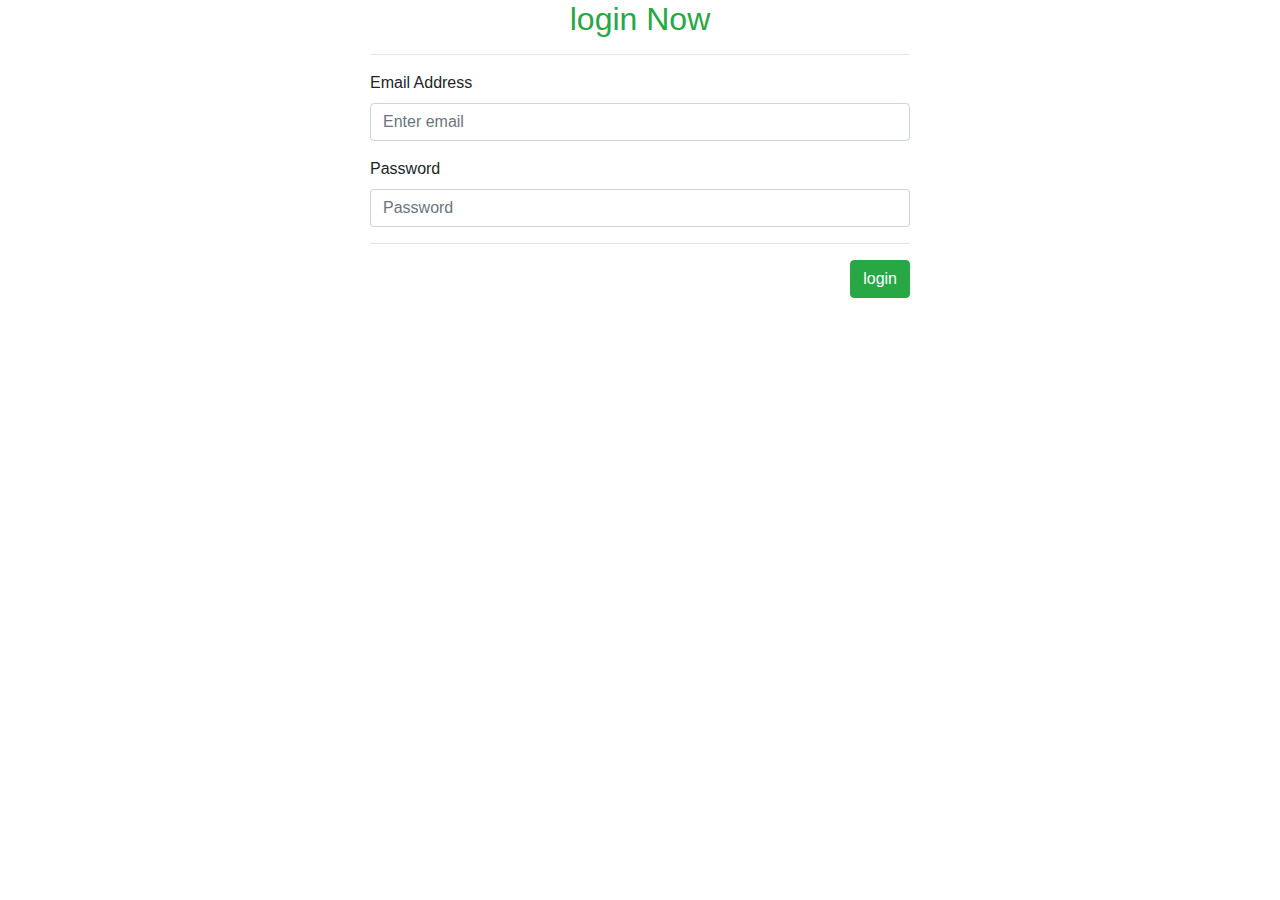
<file: assets/login.html>
<!DOCTYPE html>
 <html lang="en">
 <head>
    <title> login </title>
    <link rel="stylesheet" href="https://stackpath.bootstrapcdn.com/bootstrap/4.4.1/css/bootstrap.min.css">
    <script src="https://code.jquery.com/jquery-3.4.1.slim.min.js"></script>
  <script src="https://cdn.jsdelivr.net/npm/popper.js@1.16.0/dist/umd/popper.min.js"></script>
  <script src="https://stackpath.bootstrapcdn.com/bootstrap/4.4.1/js/bootstrap.min.js"></script>
     
 </head>
 <body>
    <div class="container">
		<div class="row">

			<div class="col-sm-8 col-md-6 offset-sm-2 offset-md-3">
				<form class="register-form">
					<h2 class="text-center text-success"> login Now</h2>
					<hr>
				  	<div class="form-group">
				    	<label>Email Address</label>
				    	<input type="email" class="form-control" placeholder="Enter email">
				     
				  	</div>
				  	<div class="form-group">
				    	<label>Password</label>
				    	<input type="password" class="form-control" placeholder="Password">
				    	 
				  	</div>
				   
				 
				  	<hr>
					<button type="submit" class="btn btn-success float-right"> login </button>
 </body>
 </html>
</file>
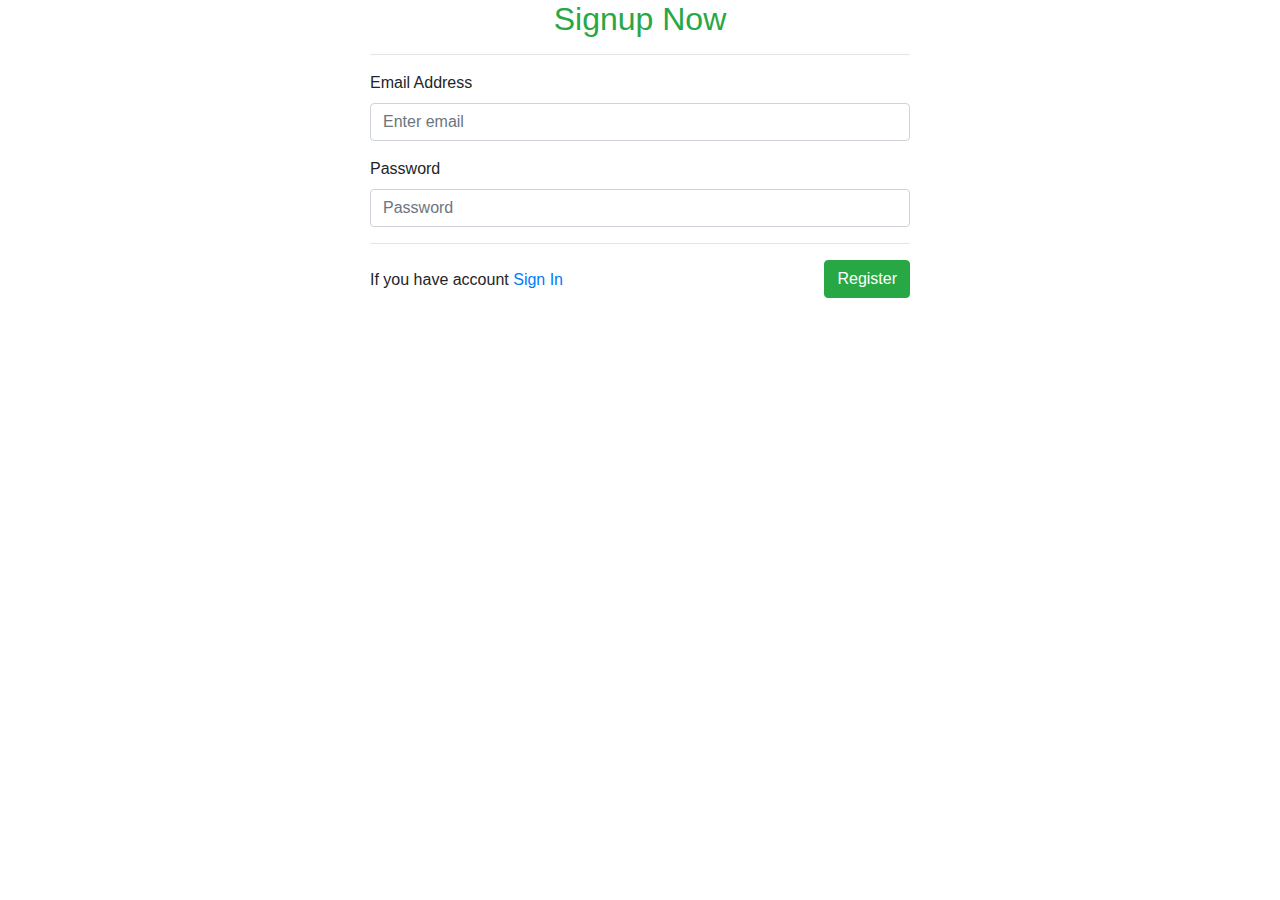
<file: assets/signup.html>
<!DOCTYPE html>
<html lang="en">
<head>
  	<title> Signup-now </title>
  	<meta charset="utf-8">
  	<meta name="viewport" content="width=device-width, initial-scale=1">
  	<!-- Bootstrap 4 Required CDN Links -->
  	<link rel="stylesheet" href="https://stackpath.bootstrapcdn.com/bootstrap/4.4.1/css/bootstrap.min.css">
  	 
</head>
<body>
    
	<div class="container">
		<div class="row">

			<div class="col-sm-8 col-md-6 offset-sm-2 offset-md-3">
				<form class="register-form">
					<h2 class="text-center text-success"> Signup Now</h2>
					<hr>
				  	<div class="form-group">
				    	<label>Email Address</label>
				    	<input type="email" class="form-control" placeholder="Enter email">
				    	 
				  	</div>
				  	<div class="form-group">
				    	<label>Password</label>
				    	<input type="password" class="form-control" placeholder="Password">
				     
				  	</div>
				  	<!--   -->
				 
				  	<hr>
					<button type="submit" class="btn btn-success float-right">Register</button>

                    
					<p class="text-center mt-2 mb-0 float-left">If you have account <a href="./login.html" class="text-primary">Sign In</a></p>
				</form>
			</div>
		</div>
	</div>
</body>
</html>
</file>
